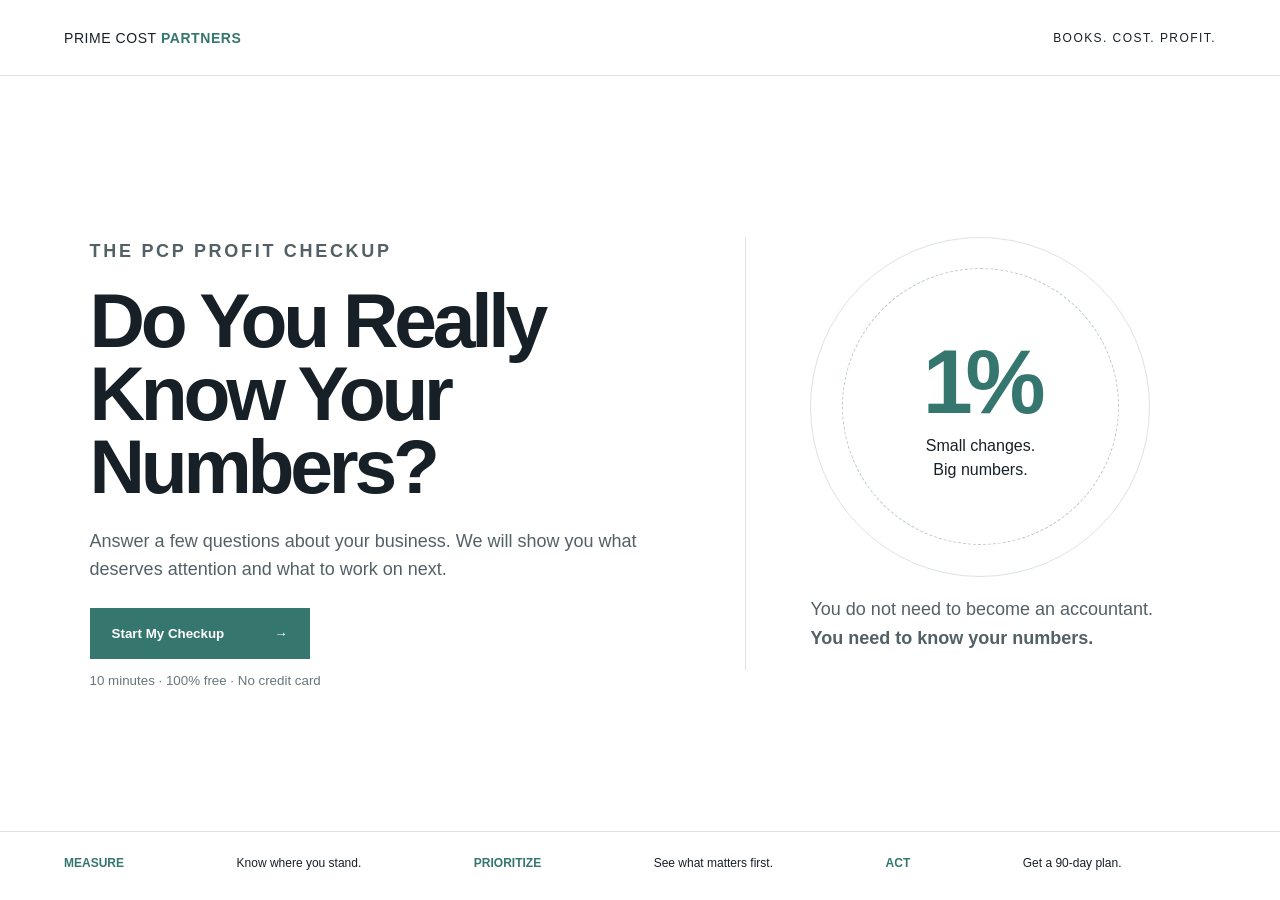
<file: index.html>
<!doctype html><html lang="en"><head><meta charset="utf-8"><meta name="viewport" content="width=device-width,initial-scale=1"><meta name="description" content="Free PCP Profit Checkup for small business owners"><title>PCP Profit Checkup | Prime Cost Partners</title><link rel="stylesheet" href="styles.css"></head><body><div id="app"></div><script src="app.js"></script></body></html>
</file>
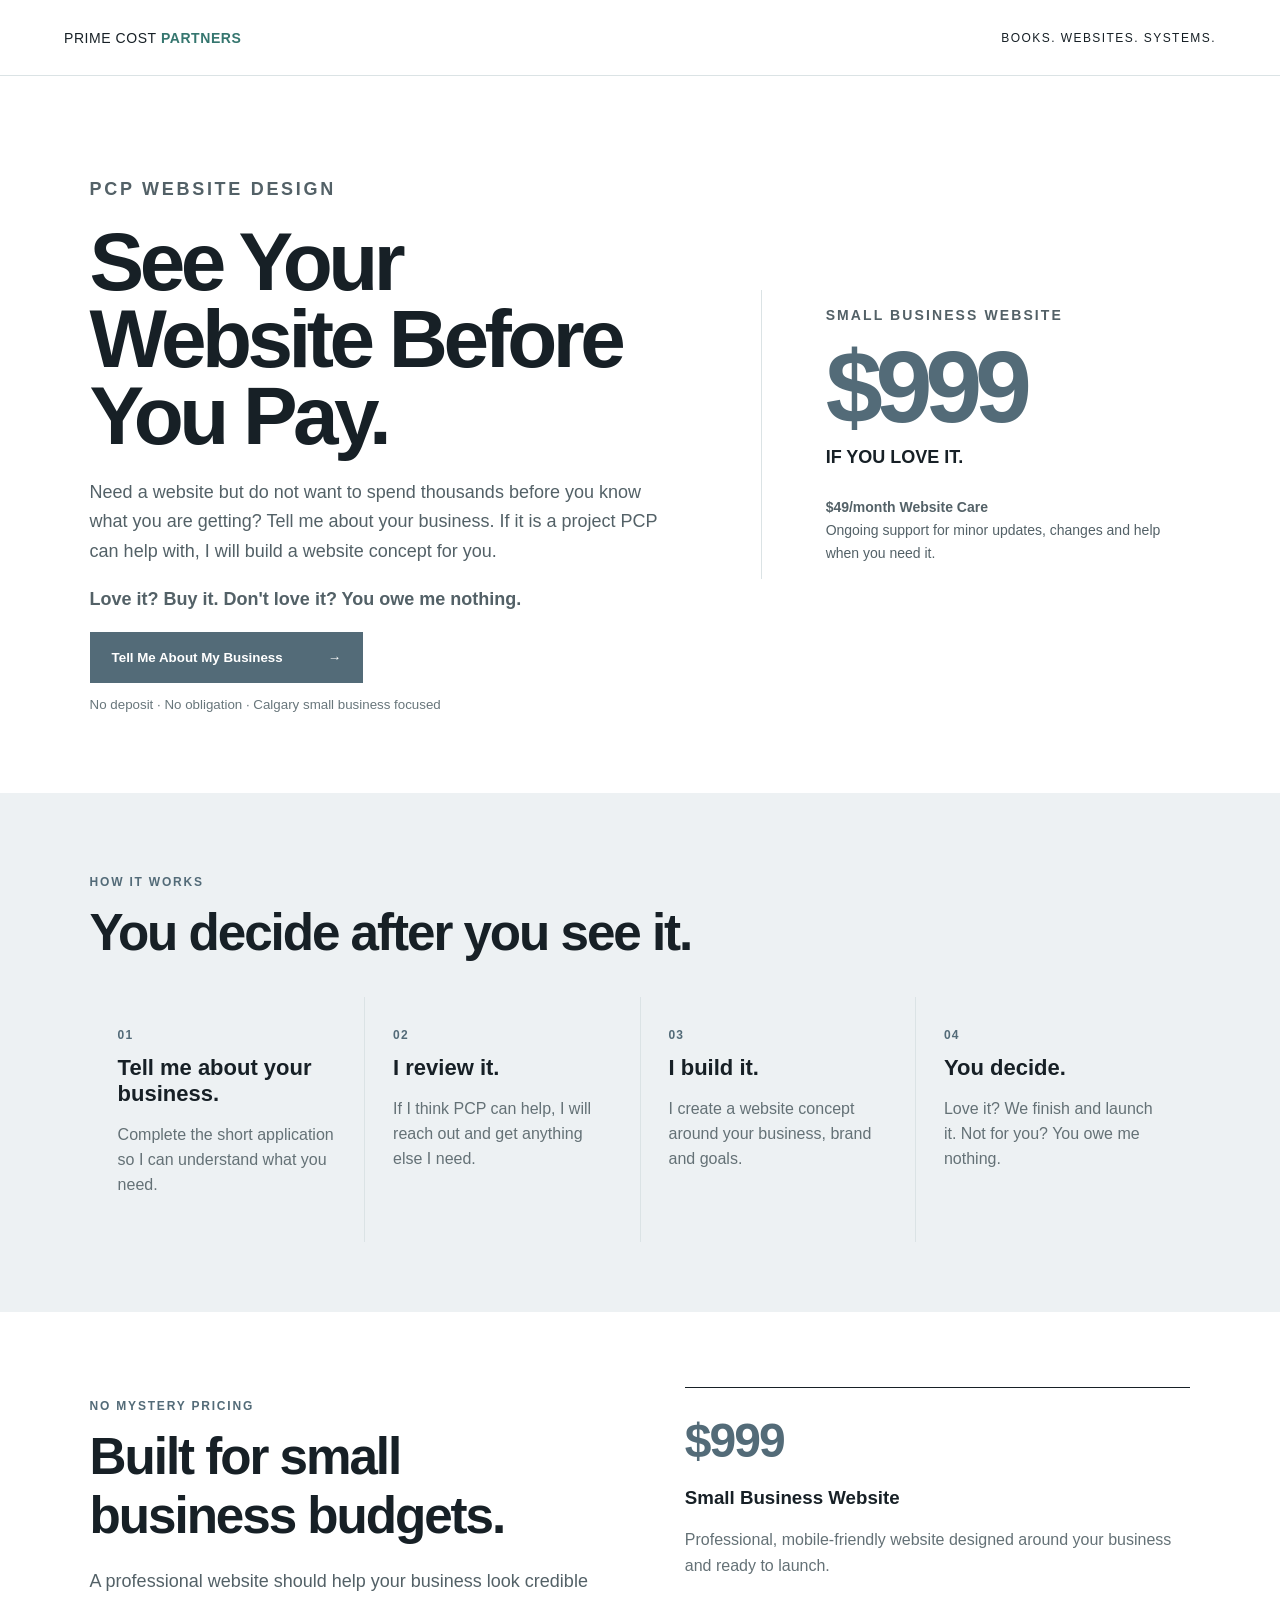
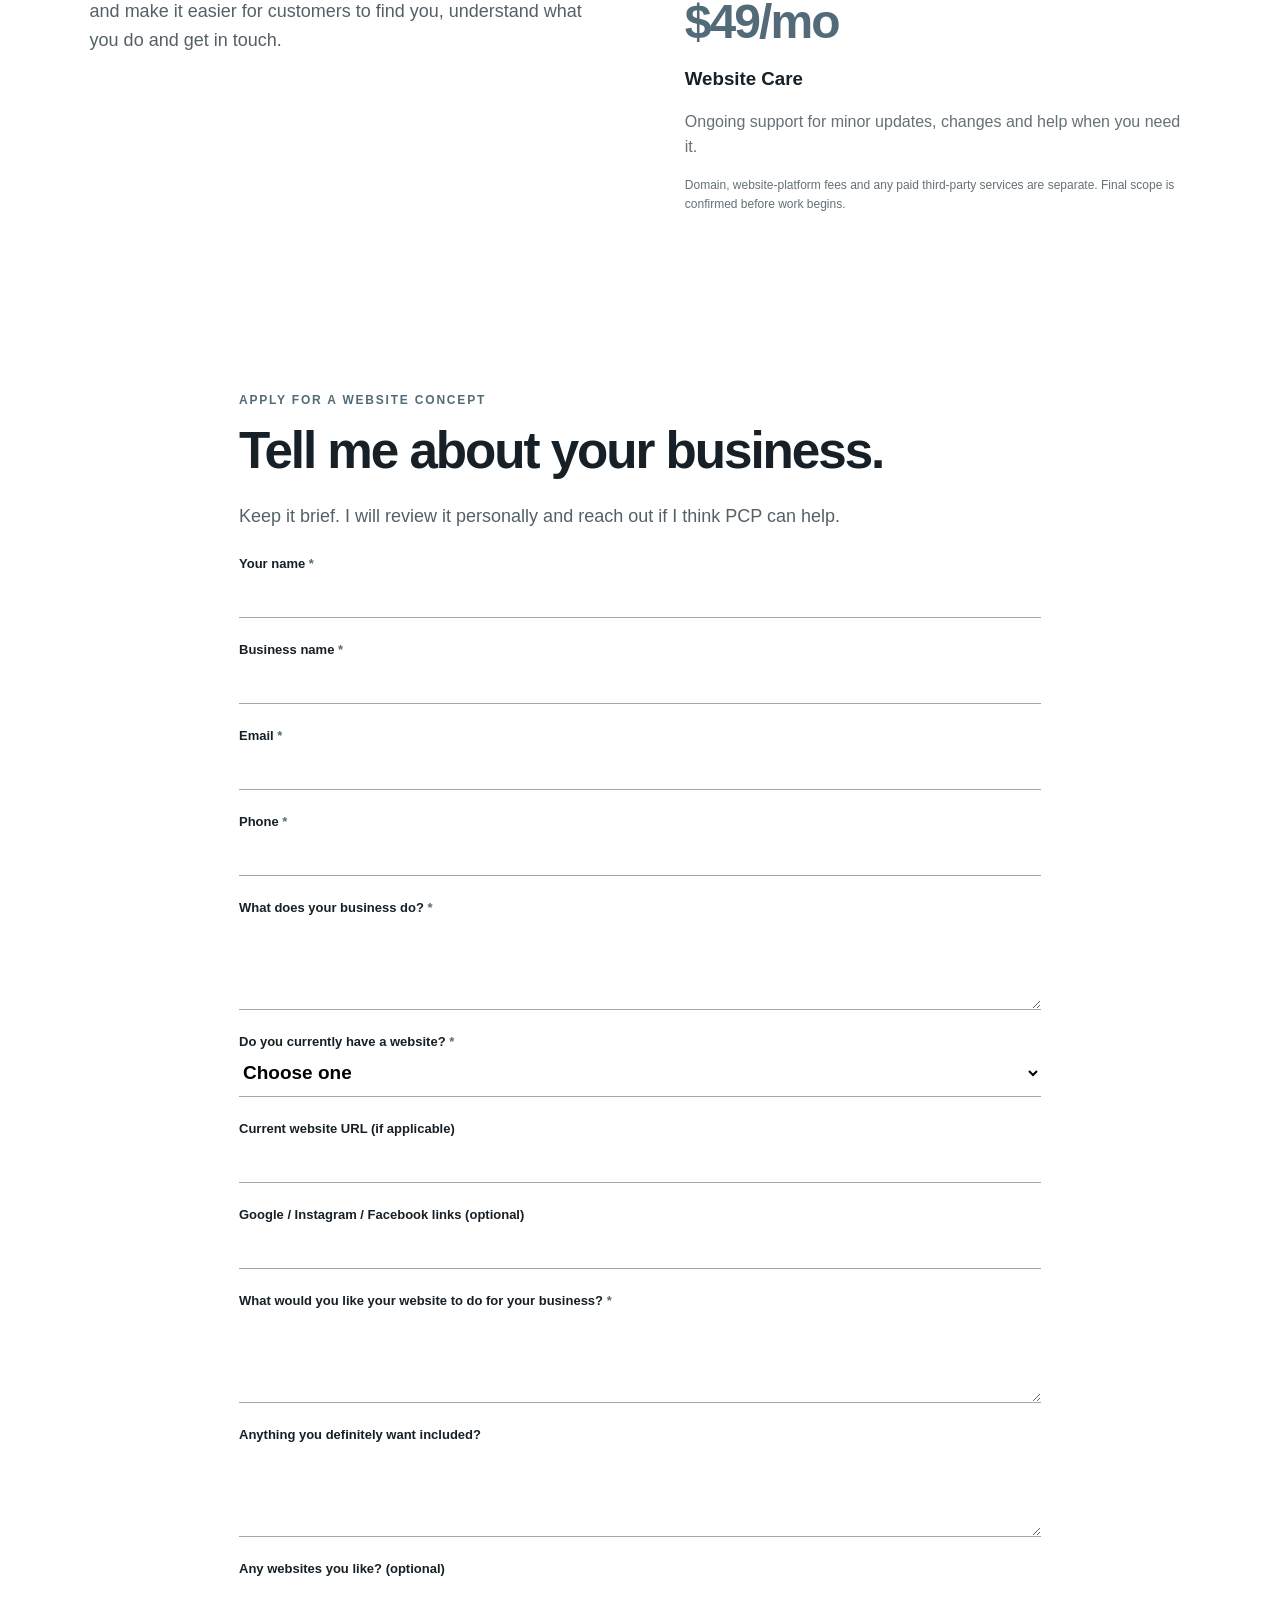
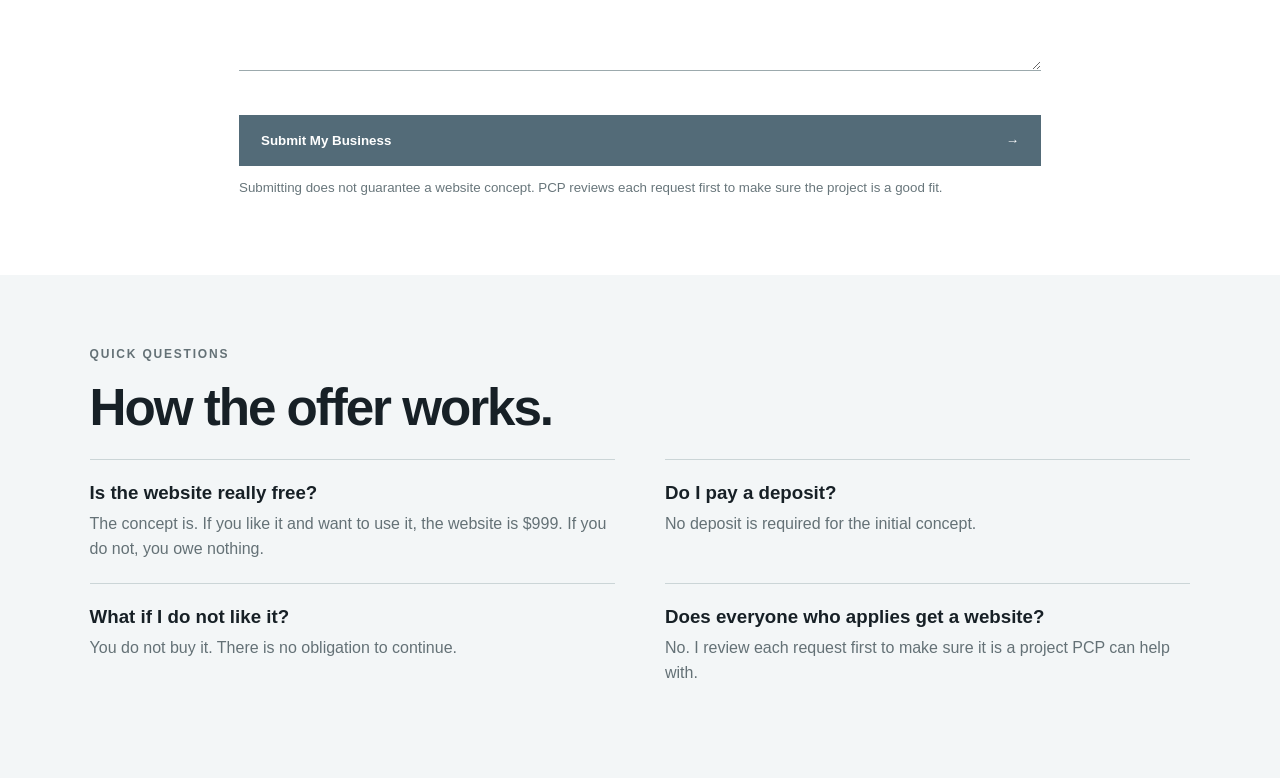
<file: website-design/index.html>
<!doctype html><html lang="en"><head><meta charset="utf-8"><meta name="viewport" content="width=device-width,initial-scale=1"><meta name="description" content="See your small business website before you pay. Website design from Prime Cost Partners in Calgary."><title>Website Design | Prime Cost Partners</title><link rel="stylesheet" href="../website-design.css"></head><body><div id="website-app"></div><script src="../website-design.js"></script></body></html>
</file>
<file: styles.css>
:root{--ink:#172026;--teal:#35766f;--mist:#f3f6f7;--line:#dbe3e5;--muted:#647176;font-family:Arial,"Helvetica Neue",sans-serif;color:var(--ink)}*{box-sizing:border-box}body{margin:0;background:#fff}.site{min-height:100dvh}.nav{height:76px;padding:0 clamp(22px,5vw,76px);display:flex;align-items:center;justify-content:space-between;border-bottom:1px solid var(--line);font-size:12px;letter-spacing:.12em}.brand{font-size:14px;letter-spacing:.04em}.brand b,.kicker{color:var(--teal)}.hero{min-height:calc(100dvh - 145px);display:grid;grid-template-columns:1.12fr .88fr;align-items:center;gap:7vw;padding:8vh clamp(24px,7vw,110px)}.kicker{font-size:12px;font-weight:800;letter-spacing:.15em}.hero h1,.question h1,.capture h1{font-size:clamp(43px,6vw,86px);line-height:.95;letter-spacing:-.055em;margin:18px 0 24px}.hero p,.capture>p{font-size:18px;line-height:1.6;color:#536167;max-width:620px}.start,.primary{margin-top:24px;background:var(--teal);color:white;border:0;padding:18px 22px;min-width:220px;font-weight:800;cursor:pointer;display:flex;justify-content:space-between}.hero small,.capture small{display:block;margin-top:14px;color:#68767b}.instrument{border-left:1px solid var(--line);padding-left:5vw}.dial{width:min(340px,70vw);aspect-ratio:1;border:1px solid var(--line);border-radius:50%;display:flex;align-items:center;justify-content:center;flex-direction:column;position:relative}.dial:after{content:"";position:absolute;inset:9%;border:1px dashed #b7c8c6;border-radius:50%}.dial strong{font-size:90px;letter-spacing:-.08em;color:var(--teal);z-index:1}.dial span{z-index:1;text-align:center;line-height:1.5}.promise{border-top:1px solid var(--line);display:grid;grid-template-columns:repeat(6,auto);gap:18px;padding:24px clamp(24px,5vw,76px);font-size:12px}.promise b{color:var(--teal)}.progress{height:4px;background:var(--mist)}.progress i{display:block;height:100%;background:var(--teal)}.question{max-width:860px;margin:auto;padding:9vh 24px 60px}.question h1{font-size:clamp(38px,5vw,66px)}.helper{color:#68767b}.choices{margin-top:42px;border-top:1px solid var(--line)}.choices button{width:100%;padding:20px 4px;border:0;border-bottom:1px solid var(--line);background:white;text-align:left;display:flex;justify-content:space-between;font-size:18px;cursor:pointer}.choices button:hover,.choices button.selected{padding-left:14px;color:var(--teal);background:var(--mist)}.numeric{margin-top:44px;display:flex;gap:18px;align-items:end}.numeric label{flex:1;font-size:13px;font-weight:800}.inputline{margin-top:10px;border-bottom:2px solid var(--ink);display:flex;align-items:center}.inputline span{font-size:34px}.inputline input{border:0;outline:0;width:100%;padding:14px;font-size:38px}.unknown{padding:17px 20px;border:1px solid var(--line);background:#fff;cursor:pointer}.unknown.selected{background:var(--mist);border-color:var(--teal)}.qnav{display:flex;justify-content:space-between;margin-top:48px}.qnav button{border:0;background:none;padding:14px 0;font-weight:800;cursor:pointer}.qnav button:last-child{color:var(--teal)}button:disabled{opacity:.3;cursor:not-allowed}.capture{max-width:720px;margin:auto;padding:8vh 24px}.capture h1{font-size:clamp(40px,5vw,64px)}.capture label{display:block;margin:22px 0;font-size:13px;font-weight:800}.capture input{display:block;width:100%;border:0;border-bottom:1px solid #9caaad;padding:12px 0;font-size:22px;outline:0}.capture input:focus{border-color:var(--teal)}.primary{width:100%}.resultHero{display:grid;grid-template-columns:1fr 1fr;gap:8vw;padding:9vh clamp(24px,7vw,110px);background:var(--mist)}.score{font-size:clamp(100px,15vw,210px);line-height:.8;letter-spacing:-.09em;color:var(--teal)}.score small{font-size:24px;letter-spacing:0}.resultHero h2,.plan h2,.cta h2{font-size:clamp(32px,4vw,58px);letter-spacing:-.04em;margin:16px 0}.resultHero p,.cta p{line-height:1.6;color:#536167}.one{align-self:center;border-top:1px solid #aebcbe;padding-top:28px}.one>span{font-size:12px;font-weight:800;letter-spacing:.14em}.one strong{display:block;font-size:clamp(48px,6vw,86px);letter-spacing:-.06em;margin:16px 0}.scoregrid{padding:60px clamp(24px,7vw,110px)}.scoreRow{display:grid;grid-template-columns:220px 1fr 70px;gap:24px;align-items:center;padding:20px 0;border-bottom:1px solid var(--line)}.bar{height:5px;background:var(--mist)}.bar i{height:100%;display:block;background:var(--teal)}.unknownResult{margin:20px clamp(24px,7vw,110px) 70px;padding:28px;display:flex;gap:35px;align-items:center;background:var(--mist)}.unknownResult>strong{font-size:90px;color:var(--teal)}.unknownResult h3{margin:0 0 8px;font-size:24px}.unknownResult p{margin:0;line-height:1.6}.prior,.plan{padding:70px clamp(24px,7vw,110px)}.prior article{display:grid;grid-template-columns:100px 1fr;gap:30px;padding:30px 0;border-top:1px solid var(--line)}.prior article>span{font-size:38px;color:#9aacaf}.prior h3{font-size:28px;margin:0 0 8px}.prior p{margin:0;color:var(--muted);line-height:1.6}.plan{background:var(--ink);color:#fff}.plan .kicker{color:#9fc9c4}.stages{display:grid;grid-template-columns:repeat(3,1fr);gap:1px;background:#425057;margin-top:45px}.stages article{background:var(--ink);padding:30px}.stages b{font-size:12px;color:#9fc9c4;letter-spacing:.1em}.stages p{color:#c8d0d2;line-height:1.6}.cta{margin:70px clamp(24px,7vw,110px);padding:55px;border:1px solid var(--line);display:grid;grid-template-columns:1fr auto;gap:40px;align-items:end}.cta a{color:var(--teal);font-weight:800;text-decoration:none;border-bottom:2px solid var(--teal);padding-bottom:8px}.actions{display:flex;gap:20px;padding:0 clamp(24px,7vw,110px) 30px}.actions button{border:1px solid var(--line);background:#fff;padding:12px 18px;font-weight:700;cursor:pointer}.disclaimer{font-size:12px;color:#738085;padding:0 clamp(24px,7vw,110px) 50px;max-width:1000px;line-height:1.6}@media(max-width:760px){.nav>span{display:none}.hero,.resultHero{grid-template-columns:1fr}.instrument{border-left:0;border-top:1px solid var(--line);padding:45px 0 0}.dial{margin:auto}.promise{grid-template-columns:auto 1fr}.numeric{display:block}.unknown{margin-top:16px}.scoreRow{grid-template-columns:1fr 55px}.scoreRow .bar{grid-row:2;grid-column:1/3}.unknownResult{align-items:flex-start}.unknownResult>strong{font-size:64px}.stages{grid-template-columns:1fr}.cta{grid-template-columns:1fr;padding:30px}.prior article{grid-template-columns:55px 1fr}}@media print{.nav,.actions,.cta{display:none}.site{min-height:auto}}
</file>
<file: website-design.css>
:root{--ink:#172026;--teal:#35766f;--web:#536b78;--web-soft:#edf1f3;--mist:#f3f6f7;--line:#dbe3e5;--muted:#647176;font-family:Arial,"Helvetica Neue",sans-serif;color:var(--ink)}*{box-sizing:border-box}body{margin:0;background:#fff}.site{min-height:100dvh}.nav{height:76px;padding:0 clamp(22px,5vw,76px);display:flex;align-items:center;justify-content:space-between;border-bottom:1px solid var(--line);font-size:12px;letter-spacing:.12em}.brand{font-size:14px;letter-spacing:.04em}.brand b{color:var(--teal)}.kicker{color:var(--web)}.hero{display:grid;grid-template-columns:1.15fr .85fr;gap:7vw;align-items:center;padding:9vh clamp(24px,7vw,110px)}h1{font-size:clamp(44px,6.4vw,88px);line-height:.94;letter-spacing:-.055em;margin:18px 0 24px}h2{font-size:clamp(30px,4vw,54px);letter-spacing:-.04em;margin:14px 0 22px}.hero p,.intro{font-size:18px;line-height:1.65;color:#536167;max-width:650px}.kicker{font-size:12px;font-weight:800;letter-spacing:.15em}.primary{background:var(--web);color:#fff;border:0;padding:18px 22px;font-weight:800;cursor:pointer;display:inline-flex;gap:45px;justify-content:space-between;min-width:250px}.hero small,.form small{display:block;margin-top:14px;color:#68767b}.offer{border-left:1px solid var(--line);padding-left:5vw}.offer strong{display:block;font-size:clamp(58px,8vw,110px);letter-spacing:-.07em;color:var(--web);line-height:.9}.offer span{display:block;font-size:18px;font-weight:800;margin:14px 0 28px}.offer p{font-size:14px}.how{background:var(--web-soft);padding:70px clamp(24px,7vw,110px)}.steps{display:grid;grid-template-columns:repeat(4,1fr);gap:1px;background:var(--line);margin-top:35px}.steps article{background:var(--web-soft);padding:28px}.steps b{color:var(--web);font-size:12px;letter-spacing:.1em}.steps h3{font-size:22px;margin:12px 0}.steps p{color:var(--muted);line-height:1.55}.pricing{padding:75px clamp(24px,7vw,110px);display:grid;grid-template-columns:1fr 1fr;gap:7vw}.pricecard{border-top:1px solid var(--ink);padding-top:25px}.pricecard strong{font-size:48px;color:var(--web);letter-spacing:-.04em}.pricecard p{color:var(--muted);line-height:1.6}.form{max-width:850px;margin:auto;padding:80px 24px}.form label{display:block;margin:24px 0;font-size:13px;font-weight:800}.form input,.form textarea,.form select{display:block;width:100%;border:0;border-bottom:1px solid #9caaad;padding:12px 0;font:inherit;font-size:19px;outline:0;background:#fff}.form textarea{min-height:95px;resize:vertical}.form input:focus,.form textarea:focus,.form select:focus{border-color:var(--web)}.form .primary{width:100%;margin-top:20px}.required{color:var(--web)}.thanks{max-width:760px;margin:auto;padding:15vh 24px}.thanks p{font-size:18px;line-height:1.65;color:#536167}.home-btn{margin-top:24px}.thanks small{display:block;margin-top:12px;color:#738085}.faq{padding:70px clamp(24px,7vw,110px);background:var(--mist)}.faqgrid{display:grid;grid-template-columns:1fr 1fr;gap:0 50px}.faq article{border-top:1px solid #cbd5d7;padding:22px 0}.faq h3{margin:0 0 8px}.faq p{margin:0;color:var(--muted);line-height:1.55}.fine{font-size:12px;color:#738085;line-height:1.6}@media(max-width:760px){.nav>span{display:none}.hero,.pricing{grid-template-columns:1fr}.offer{border-left:0;border-top:1px solid var(--line);padding:45px 0 0}.steps,.faqgrid{grid-template-columns:1fr}.hero{padding-top:60px}.pricing{gap:45px}}
</file>
